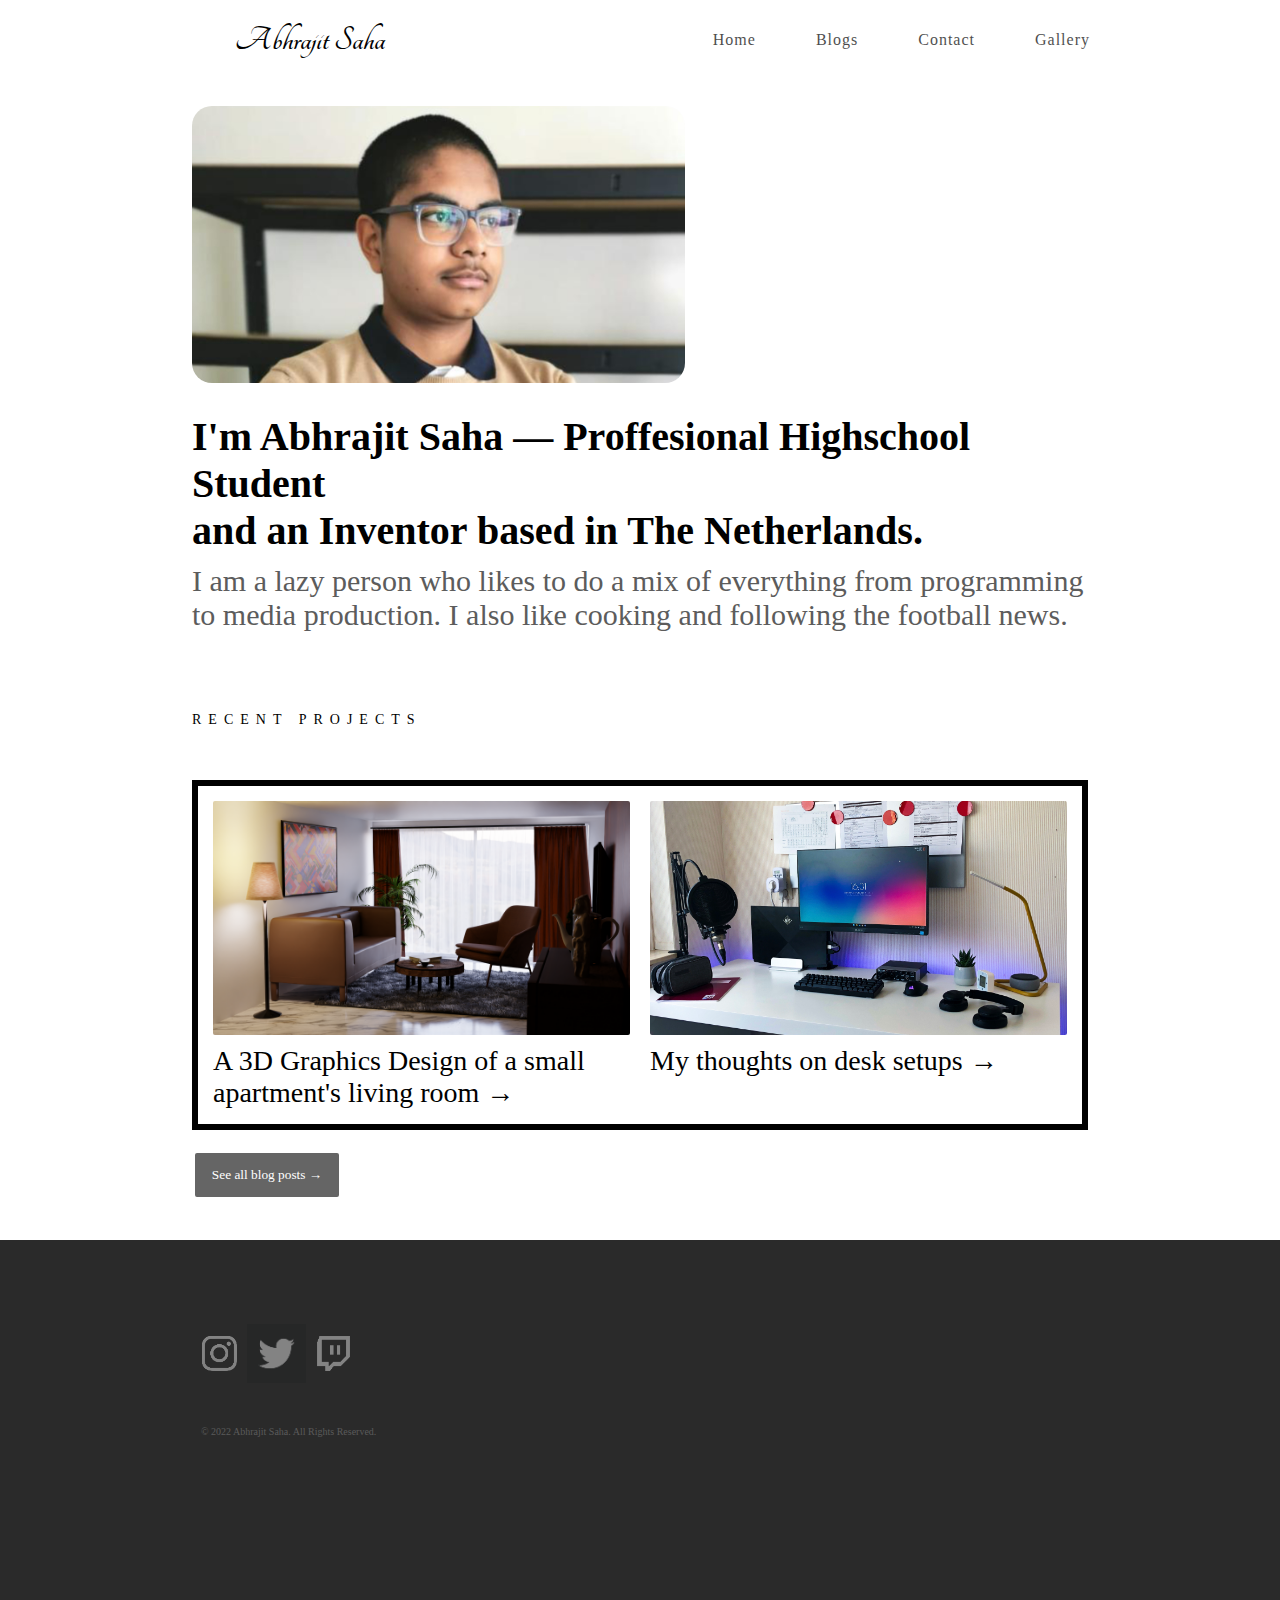
<file: index.html>
<!DOCTYPE html>
<html lang="en" dir="ltr">
   <head>
      <meta charset="utf-8">
      <title>Responsive Navigation Menu</title>
      <link rel="stylesheet" href="index.css">
      <link rel="stylesheet" href="https://cdnjs.cloudflare.com/ajax/libs/font-awesome/5.15.3/css/all.min.css"/>
      <link rel="stylesheet" href="https://fonts.googleapis.com/css?family=Tangerine">
      <meta name="viewport" content="width=device-width, initial-scale=1.0">
   </head>
   <body>
      <nav>
         <div class="logo">
            Abhrajit Saha
         </div>
         <input type="checkbox" id="click">
         <label for="click" class="menu-btn">
         <i class="fas fa-bars"></i>
         </label>
         <ul>
            <li><a href="index.html">Home</a></li>
            <li><a href="blog-experiment.html">Blogs</a></li>
            <li><a href="#">Contact</a></li>
            <li><a href="#">Gallery</a></li>
         </ul>
        </nav>
    <div class="content">
         <div>
            <img src="myface.jpg" class="my-face">
         </div>
         <div>
            <h5 class="intro">I'm Abhrajit Saha — Proffesional Highschool Student <br> and an Inventor based in The Netherlands.</h5>
            <h6 class="intro-two">I am a lazy person who likes to do a mix of everything from programming to media production. I also like cooking and following the football news.</h6>
         </div>
         <div class="recent-proj">
            <p class="smallest-properties"> RECENT PROJECTS </p>
         </div>
         <div class="rec-proj-container">
            <div class="proj-left">
                <img src="FirstLivingRoomBlender.png" class="room-img">
                <a href="#"><h3 class="rec-proj-desc">A 3D Graphics Design of a small apartment's living room →</h3></a>
            </div>
            <div class="proj-right"> 
              <img src="8D436FC2-5868-4244-809C-817DABBD145C.jpeg" class="book-img">
              <a href="blog-page-coding-my-first-website.html"><h3 class="rec-proj-desc">My thoughts on desk setups →</h3></a>
          </div>
          </div>
          <div>
            <a href='blog-experiment.html'><button class="blog-btn">See all blog posts →</button></a>
         </div>
         </div>
      <div class="footer">
         <a href="#"><img src="instagram.png" class="insta-png"></a>
         <a href="https://twitter.com/BLUEHACKS_YT"><img src="twitter-icon-white-transparent-24.jpg.png" class="twitter-png"></a>
         <a href="https://www.twitch.tv/sike_201"><img src="twitch-tv-xxl.png" class="twitch-png"></a>   
         <div>
            <p class="footer-text">© 2022 Abhrajit Saha. All Rights Reserved.</p>
         </div>
      </div>
   </body>
</html>
</file>
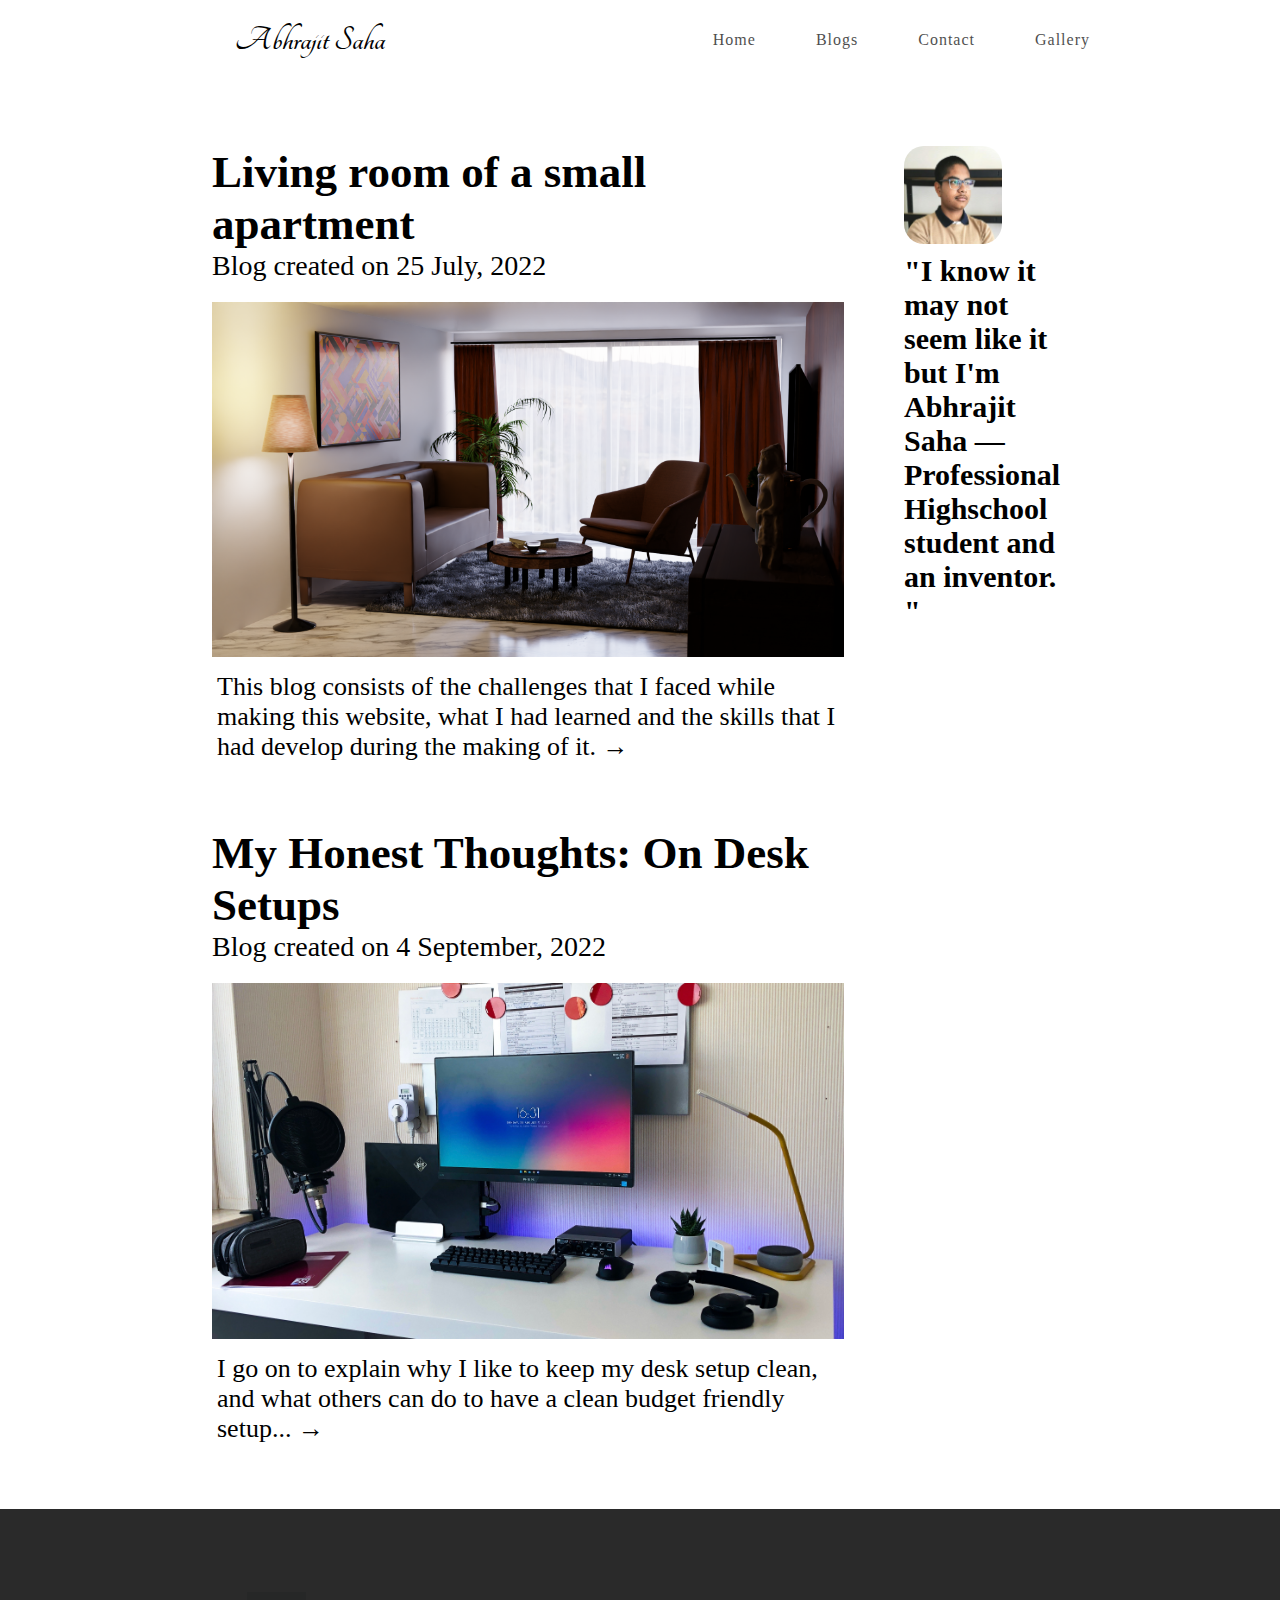
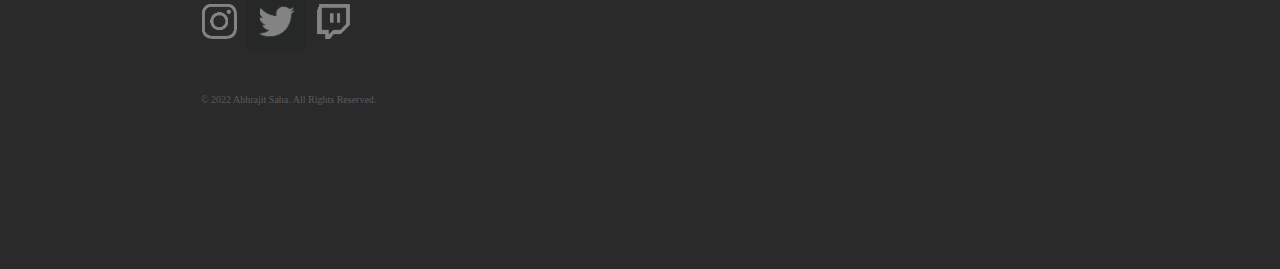
<file: blog-experiment.html>
<!DOCTYPE html>
<html lang="en" dir="ltr">
   <head>
      <meta charset="utf-8">
      <title>Responsive Navigation Menu</title>
      <link rel="stylesheet" href="index.css">
      <link rel="stylesheet" href="https://cdnjs.cloudflare.com/ajax/libs/font-awesome/5.15.3/css/all.min.css"/>
      <link rel="stylesheet" href="https://fonts.googleapis.com/css?family=Tangerine">
      <meta name="viewport" content="width=device-width, initial-scale=1.0">
   </head>
   <body>
      <nav>
         <div class="logo">
            Abhrajit Saha
         </div>
         <input type="checkbox" id="click">
         <label for="click" class="menu-btn">
         <i class="fas fa-bars"></i>
         </label>
         <ul>
            <li><a href="index.html">Home</a></li>
            <li><a href="#">Blogs</a></li>
            <li><a href="#">Contact</a></li>
            <li><a href="#">Gallery</a></li>
         </ul>
        </nav>
        <div class="content">
         <div class="row">
            <div class="leftcolumn">
              <div class="card">
                <h2 class="blog-heading">Living room of a small apartment</h2>
                <h5 class="blog-date">Blog created on 25 July, 2022</h5>
                <img src="FirstLivingRoomBlender.png" class="blender-img-blog">
                <a class="blog-desc-deco" href="#"><p class="blog-desc">This blog consists of the challenges that I faced while making this website, what I had learned and the skills that I had develop during the making of it. →</p></a>
              </div>
              <div class="card">
               <h2 class="blog-heading">My Honest Thoughts: On Desk Setups</h2>
               <h5 class="blog-date">Blog created on 4 September, 2022</h5>
               <a href="#"><img src="8D436FC2-5868-4244-809C-817DABBD145C.jpeg" class="blender-img-blog"></a>
               <a class="blog-desc-deco"href="blog-page-coding-my-first-website.html"><p class="blog-desc">I go on to explain why I like to keep my desk setup clean, and what others can do to have a clean budget friendly setup... →</p></a>
             </div>
            </div>
            <div class="rightcolumn">
              <div class="card">
                <a><img src="my face-2.jpg" class="my-face-blog"></a>
                <a><p class="face-desc">"I know it may not seem like it but I'm Abhrajit Saha — Professional  Highschool student and 
                  an inventor. "</p></a>
              </div>
            </div>
          </div>
      </div>
      <div class="footer">
         <a href="#"><img src="instagram.png" class="insta-png"></a>
         <a href="https://twitter.com/BLUEHACKS_YT"><img src="twitter-icon-white-transparent-24.jpg.png" class="twitter-png"></a>
         <a href="https://www.twitch.tv/sike_201"><img src="twitch-tv-xxl.png" class="twitch-png"></a>
         <div>
            <p class="footer-text">© 2022 Abhrajit Saha. All Rights Reserved.</p>
         </div>
      </div>
    </body>
    </html>
</file>
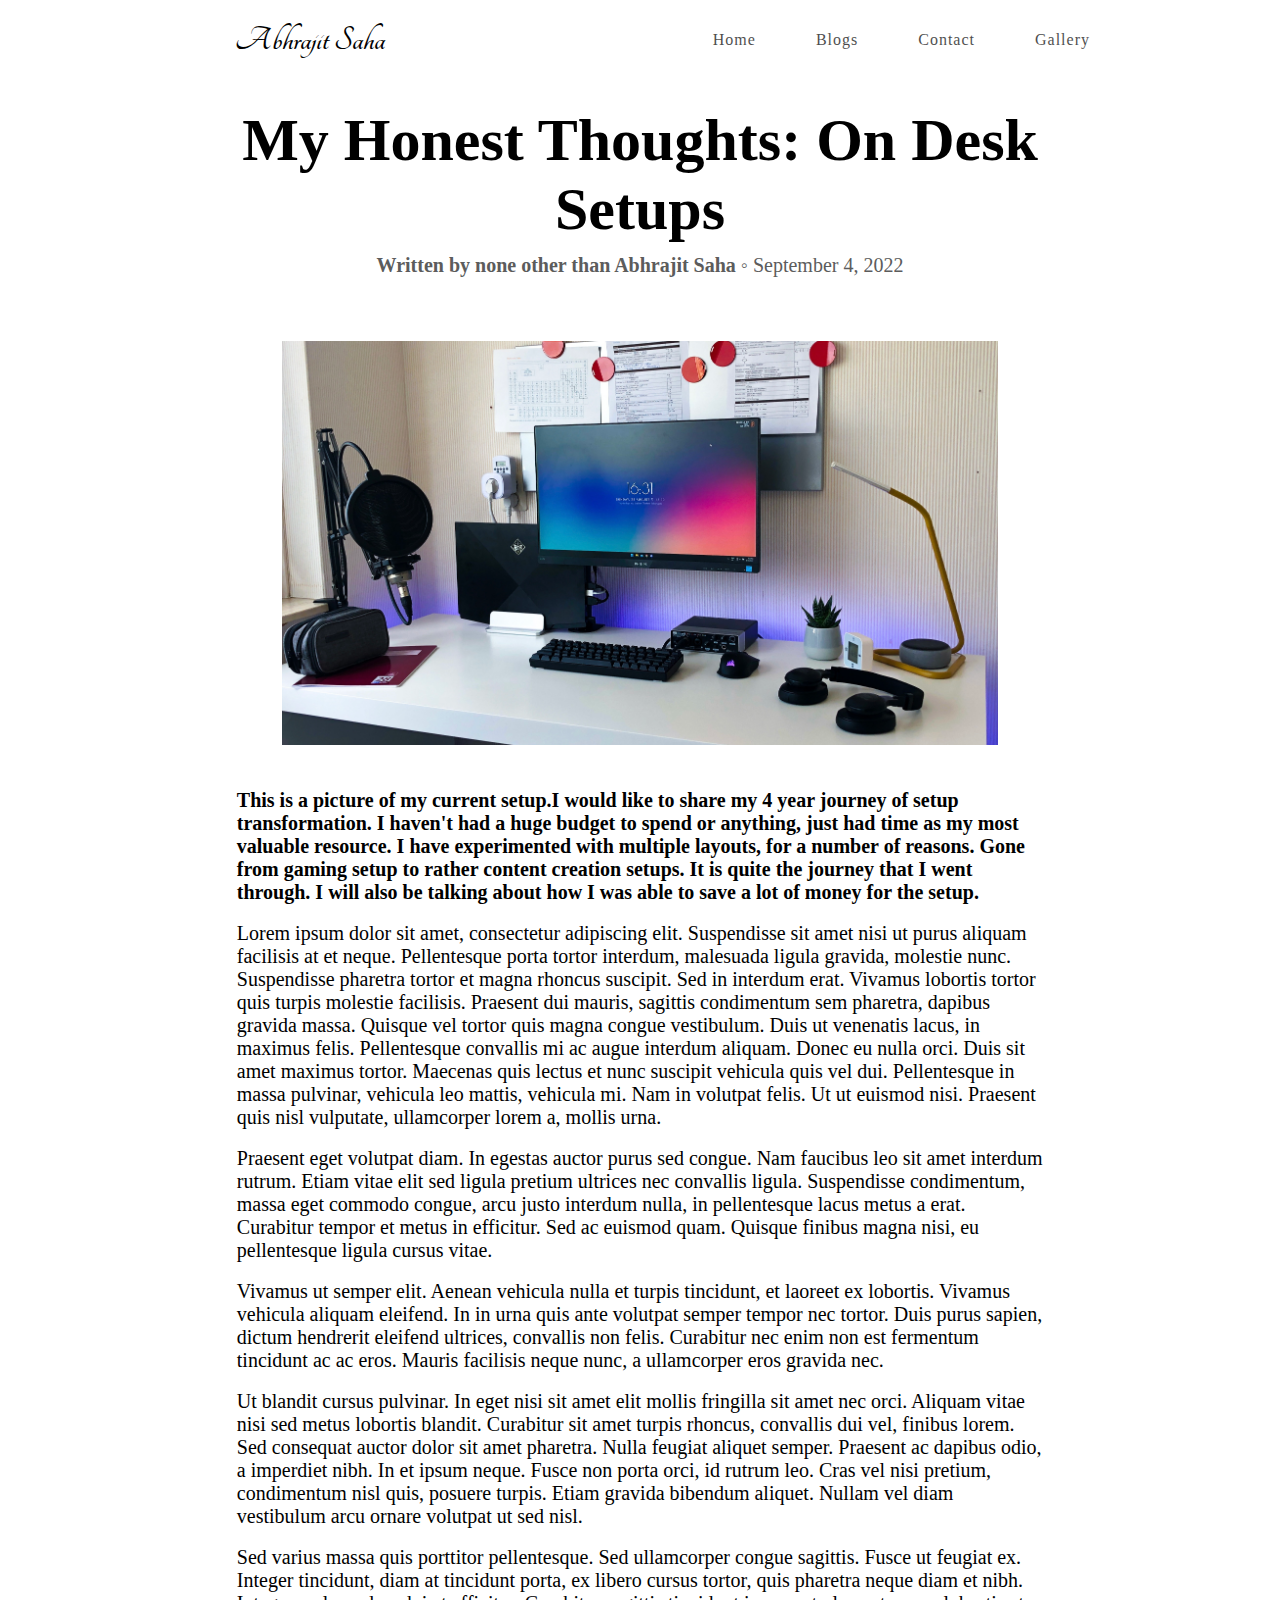
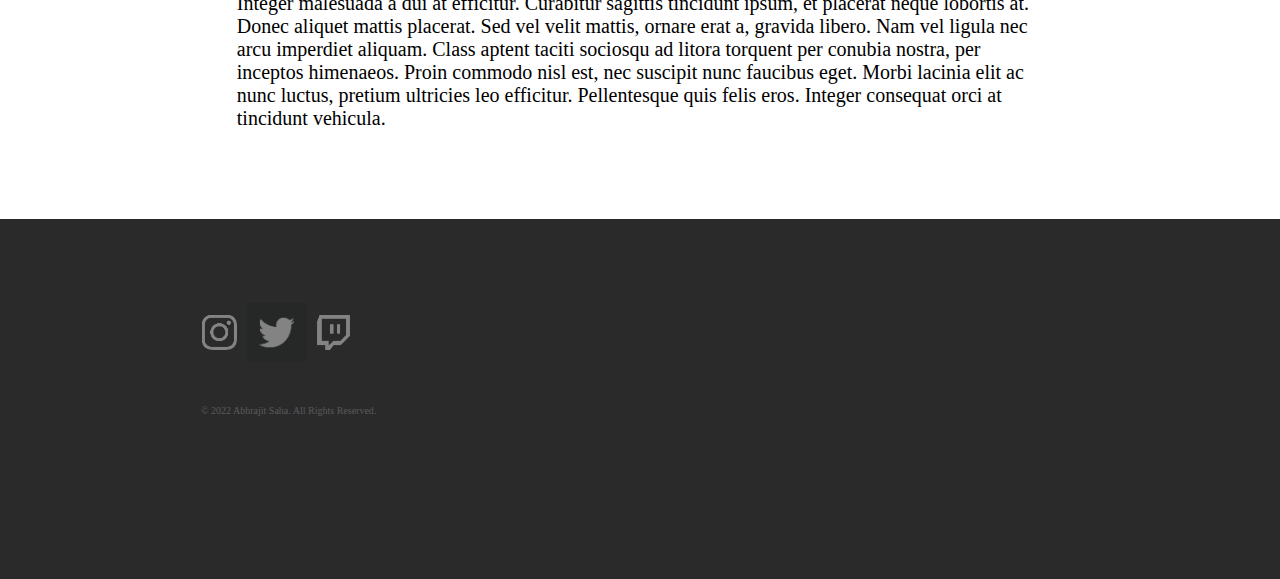
<file: blog-page-coding-my-first-website.html>
<html lang="en" dir="ltr">
   <head>
      <meta charset="utf-8">
      <title>Responsive Navigation Menu</title>
      <link rel="stylesheet" href="index.css">
      <link rel="stylesheet" href="https://cdnjs.cloudflare.com/ajax/libs/font-awesome/5.15.3/css/all.min.css"/>
      <link rel="stylesheet" href="https://fonts.googleapis.com/css?family=Tangerine">
      <meta name="viewport" content="width=device-width, initial-scale=1.0">
   </head>
    <body>
        <nav>
            <div class="logo">
               Abhrajit Saha
            </div>
            <input type="checkbox" id="click">
            <label for="click" class="menu-btn">
            <i class="fas fa-bars"></i>
            </label>
            <ul>
               <li><a href="index.html">Home</a></li>
               <li><a href="blog-experiment.html">Blogs</a></li>
               <li><a href="#">Contact</a></li>
               <li><a href="#">Gallery</a></li>
            </ul>
           </nav>
    <div class="content">
        <div>
        <h2 class="blog-page-heading">My Honest Thoughts: On Desk Setups</h2>
        <h3 class="sub-heading-blog-page">Written by none other than Abhrajit Saha <span class="sub-heading-blog-page-date">◦ September 4, 2022</span></h3>
        </div>
        <div>
            <img class="desk-setup-img-blog-page" src="8D436FC2-5868-4244-809C-817DABBD145C.jpeg">
        </div> 
        <p class="first-blog-paragraph">This is a picture of my current setup.I would like to share my 4 year journey of setup transformation. I haven't had a huge budget to spend or anything, just had time as my most valuable resource. I have experimented with multiple layouts, for a number of reasons. Gone from gaming setup to rather content creation setups. It is quite the journey that I went through. I will also be talking about how I was able to save a lot of money for the setup.</p>
        <p class="after-blog-paragraph">Lorem ipsum dolor sit amet, consectetur adipiscing elit. Suspendisse sit amet nisi ut purus aliquam facilisis at et neque. Pellentesque porta tortor interdum, malesuada ligula gravida, molestie nunc. Suspendisse pharetra tortor et magna rhoncus suscipit. Sed in interdum erat. Vivamus lobortis tortor quis turpis molestie facilisis. Praesent dui mauris, sagittis condimentum sem pharetra, dapibus gravida massa. Quisque vel tortor quis magna congue vestibulum. Duis ut venenatis lacus, in maximus felis. Pellentesque convallis mi ac augue interdum aliquam. Donec eu nulla orci. Duis sit amet maximus tortor. Maecenas quis lectus et nunc suscipit vehicula quis vel dui. Pellentesque in massa pulvinar, vehicula leo mattis, vehicula mi. Nam in volutpat felis. Ut ut euismod nisi. Praesent quis nisl vulputate, ullamcorper lorem a, mollis urna.</p>
        <p class="after-blog-paragraph">Praesent eget volutpat diam. In egestas auctor purus sed congue. Nam faucibus leo sit amet interdum rutrum. Etiam vitae elit sed ligula pretium ultrices nec convallis ligula. Suspendisse condimentum, massa eget commodo congue, arcu justo interdum nulla, in pellentesque lacus metus a erat. Curabitur tempor et metus in efficitur. Sed ac euismod quam. Quisque finibus magna nisi, eu pellentesque ligula cursus vitae.</p>
        <p class="after-blog-paragraph">Vivamus ut semper elit. Aenean vehicula nulla et turpis tincidunt, et laoreet ex lobortis. Vivamus vehicula aliquam eleifend. In in urna quis ante volutpat semper tempor nec tortor. Duis purus sapien, dictum hendrerit eleifend ultrices, convallis non felis. Curabitur nec enim non est fermentum tincidunt ac ac eros. Mauris facilisis neque nunc, a ullamcorper eros gravida nec.</p>
        <p class="after-blog-paragraph">Ut blandit cursus pulvinar. In eget nisi sit amet elit mollis fringilla sit amet nec orci. Aliquam vitae nisi sed metus lobortis blandit. Curabitur sit amet turpis rhoncus, convallis dui vel, finibus lorem. Sed consequat auctor dolor sit amet pharetra. Nulla feugiat aliquet semper. Praesent ac dapibus odio, a imperdiet nibh. In et ipsum neque. Fusce non porta orci, id rutrum leo. Cras vel nisi pretium, condimentum nisl quis, posuere turpis. Etiam gravida bibendum aliquet. Nullam vel diam vestibulum arcu ornare volutpat ut sed nisl.</p>
        <p class="last-blog-paragraph">Sed varius massa quis porttitor pellentesque. Sed ullamcorper congue sagittis. Fusce ut feugiat ex. Integer tincidunt, diam at tincidunt porta, ex libero cursus tortor, quis pharetra neque diam et nibh. Integer malesuada a dui at efficitur. Curabitur sagittis tincidunt ipsum, et placerat neque lobortis at. Donec aliquet mattis placerat. Sed vel velit mattis, ornare erat a, gravida libero. Nam vel ligula nec arcu imperdiet aliquam. Class aptent taciti sociosqu ad litora torquent per conubia nostra, per inceptos himenaeos. Proin commodo nisl est, nec suscipit nunc faucibus eget. Morbi lacinia elit ac nunc luctus, pretium ultricies leo efficitur. Pellentesque quis felis eros. Integer consequat orci at tincidunt vehicula.</p>
    </div>
    <div class="footer">
        <a href="#"><img src="instagram.png" class="insta-png"></a>
        <a href="https://twitter.com/BLUEHACKS_YT"><img src="twitter-icon-white-transparent-24.jpg.png" class="twitter-png"></a>
        <a href="https://www.twitch.tv/sike_201"><img src="twitch-tv-xxl.png" class="twitch-png"></a>   
        <div>
           <p class="footer-text">© 2022 Abhrajit Saha. All Rights Reserved.</p>
        </div>
    </body>
</html>
</file>
<file: index.css>
@import url('https://rsms.me/inter/inter.css');
*{
  margin: 0;
  padding: 0;
  box-sizing: border-box;
  font-family: 'Inter';
  
} 
nav{
  display: flex;
  height: 80px;
  width: 100%;
  background: #ffffff;
  align-items: center;
  justify-content: space-between;
  padding: 0 150px 0 200px;
  flex-wrap: wrap;
}
nav .logo{
  color: rgb(0, 0, 0);
  font-size: 35px;
  font-weight: 600;
  font-family: 'Tangerine';
  margin-left: 35px;
}
nav ul{
  display: flex;
  flex-wrap: wrap;
  list-style: none;
}
nav ul li{
  margin: 0 10px;
}
nav ul li a{
  color: rgb(0, 0, 0);
  text-decoration: none;
  font-size: 16px;
  font-weight: 500;
  padding: 5px 10px;
  border-radius: 5px;
  letter-spacing: 1px;
  opacity: 0.7;
  transition: all 0.3s ease;
  margin-right: 20px;
}
nav ul li a:hover{
  color: rgb(0, 0, 0);
  background: rgb(255, 252, 252);
  opacity: 1;
}
nav .menu-btn i{
  color: rgb(91, 91, 91);
  font-size: 22px;
  cursor: pointer;
  display: none;
}
input[type="checkbox"]{
  display: none;
}
@media (max-width: 1000px){
  nav{
    padding: 0 40px 0 50px;
  }
}
@media (max-width: 920px) {
  nav .menu-btn i{
    display: block;
  }
  #click:checked ~ .menu-btn i:before{
    content: "\f00d";
  }
  nav ul{
    position: fixed;
    top: 80px;
    left: -100%;
    background: rgb(111, 109, 109);
    height: 100vh;
    width: 100%;
    text-align: center;
    display: block;
    transition: all 0.3s ease;
  }
  #click:checked ~ ul{
    left: 0;
  }
  nav ul li{
    width: 100%;
    margin: 60px 0;
  }
  nav ul li a{
    width: 100%;
    margin-left: -100%;
    display: block;
    font-size: 20px;
    transition: 0.6s cubic-bezier(0.68, -0.55, 0.265, 1.55);
  }
  #click:checked ~ ul li a{
    margin-left: 0px;
  }
  nav ul li a.active,
  nav ul li a:hover{
    background: none;
    color: cyan;
  }
}
.content{
margin-left: 15%;
margin-right: 15%;
padding-top: 2%;
}
.content div{
  font-size: 40px;
  font-weight: 700;
}

.my-face {
  max-width: 55%;
  height: auto;
  border-radius: 20px;
}

.intro {
  font-size: 40px;
  font-weight: 600;
  padding-top: 20px;
}
.intro-two {
  font-size: 30px;
  font-weight: 400;
  padding-top: 10px;
  color: rgb(92, 92, 92);
}

.recent-proj {
  text-align: left; 
  padding-top: 2em;
  padding-bottom: 0.8em;

}

.smallest-properties {
  font-size: 14px;
  font-weight: 500;
  letter-spacing: 0.5em;
}

.rec-proj-container {
  margin-top: 20px;
  padding: 5px;
  border:  4  px black solid;
  width: 100%;
  height: auto;
}

.proj-left {
  padding: 10px;
  width: 100%;
}

.proj-right {
  padding: 10px;
  width: 100%;
}

.room-img {
  width: 100%;
  border-radius: 2px; 
  height: auto;
}

.rec-proj-desc {
  color: rgb(0, 0, 0);
  font-size: 28px;
  font-family: 'Inter';
  font-weight: 300;
}

.book-img {
  width: 100%;
  border-radius: 2px;
  height: auto;
}

.blog-btn {
  background-color: black;
  color: white;
  padding: 10px;
  border: solid;
  border-radius: 5px;
  margin-top: 20px;
  width: 150px;
  height: 50px;
  opacity: 0.6;
  transition: 0.3s ;
}

.blog-btn:hover {
  opacity: 1;
}

.footer{
  background-color: rgba(0, 0, 0, 0.835);
  height: 40vh;
  margin-top: 40px;
  padding-left: 15%;
  padding-right: 15%;
  padding-top: 2%;
  padding-bottom: 5%;
  overflow: hidden;
  display: flex;
}

.insta-png {
  max-width: 35px;
  height: 35px;
  margin-top: 70px;
  margin-left:10px;
  float: left;

}

.twitter-png {
  max-width: 59px;
  height: 59px;
  margin-top: 58px;
  margin-left: 10px;
  float: middle;
}

.twitch-png {
  max-width: 35px;
  height: 35px;
  margin-top: 70px;
  margin-left: 10px;
  float: right;
}

.footer-text {
  color: rgb(90, 90, 90);
  font-weight: 500;
  font-size: 10px;
  margin-top: 160px;
  margin-left: -150px;
}

.leftcolumn { 
  float: left;
  width: 75%;
}

.rightcolumn {
  float: left;
  width: 25%;
  padding-left: 20px;
}


.card {
  background-color: white;
  padding: 20px;
  margin-top: 20px;
}
.row:after {
  content: "";
  display: table;
  clear: both;
}

.blender-img-blog {
  width: 100%;
  height: 100%;
  padding-top: 20px;
}

.blog-heading {
  font-size: 45px;
}

.blog-desc {
  font-size: 26px;
  font-weight: 500;
  padding: 5px;
}

.blog-date {
  font-size: 28px;
  font-weight: 300;
}

.my-face-blog {
  width: 60%;
  height: auto;
  border-radius: 20px;
}

.face-desc {
  font-size: 30px;
  font-weight: 600;
}

@media screen and (max-width: 900px) {
  .leftcolumn { 
    width: 100%;
    padding: 0;
  }

  .blog-heading {
    font-size: 40px;
  }

  .blog-desc {
    font-size: 24px;
  }

  .rightcolumn{
    display: none;
  }

  .blog-page-heading {
    text-align: center;
    font-size: 30px;
  }
}



@media (min-width: 900px) { 

.rec-proj-container {
  margin-top: 20px;
  padding: 5px;
  border:  6px rgb(0, 0, 0) solid;
  width: 100%;
  height: auto;
  overflow:hidden; 
}

.proj-left {
  padding: 10px;
  width: 50%;
  float: left;
}

.proj-right {
  padding: 10px;
  width: 50%;
  float: right;
}

.room-img {
  width: 100%;
  border-radius: 2px; 
  height: auto;
}

.rec-proj-desc {
  color: rgb(0, 0, 0);
  font-size: 28px;
  font-family: 'Inter';
  font-weight: 300;
}

.book-img {
  width: 100%;
  border-radius: 2px;
  height: auto;
}
}

a { 
  text-decoration: none;
  color: black ;
  transition: color 0.3s;
  -webkit-transition: 0.3s;
} 

.blog-desc-deco:hover{
  opacity: 1;
  color: darkblue;
}

.blog-page-heading {
  text-align: center;
}

.sub-heading-blog-page {
  text-align: center;
    font-size: 20px;
    font-weight: 600;
    padding-top: 10px;
    color: rgb(92, 92, 92);
    padding-bottom: 20px;

}

.sub-heading-blog-page-date {
  text-align: center;
    font-size: 20px;
    font-weight: 400;
    padding-top: 10px;
    color: rgb(92, 92, 92);
    padding-bottom: 20px;

}


.desk-setup-img-blog-page {
  height: auto;
  padding-top: 5%;
  padding-bottom: 5%;
  display: block;
  margin-left: auto;
  margin-right: auto;
  width: 80%;
}

.first-blog-paragraph {
  font-size: 20px;
  font-weight: 600;
  text-align: left;
  margin-left: 5%;
  margin-right: 5%;
}

.after-blog-paragraph {
  font-size: 20px;
  text-align: left;
  margin-left: 5%;
  margin-right: 5%;
  margin-top: 2%;
  margin-bottom: 2%;
}

.last-blog-paragraph {
  font-size: 20px;
  text-align: left;
  margin-left: 5%;
  margin-right: 5%;
  margin-top: 2%;
  margin-bottom: 10%;
}
</file>
